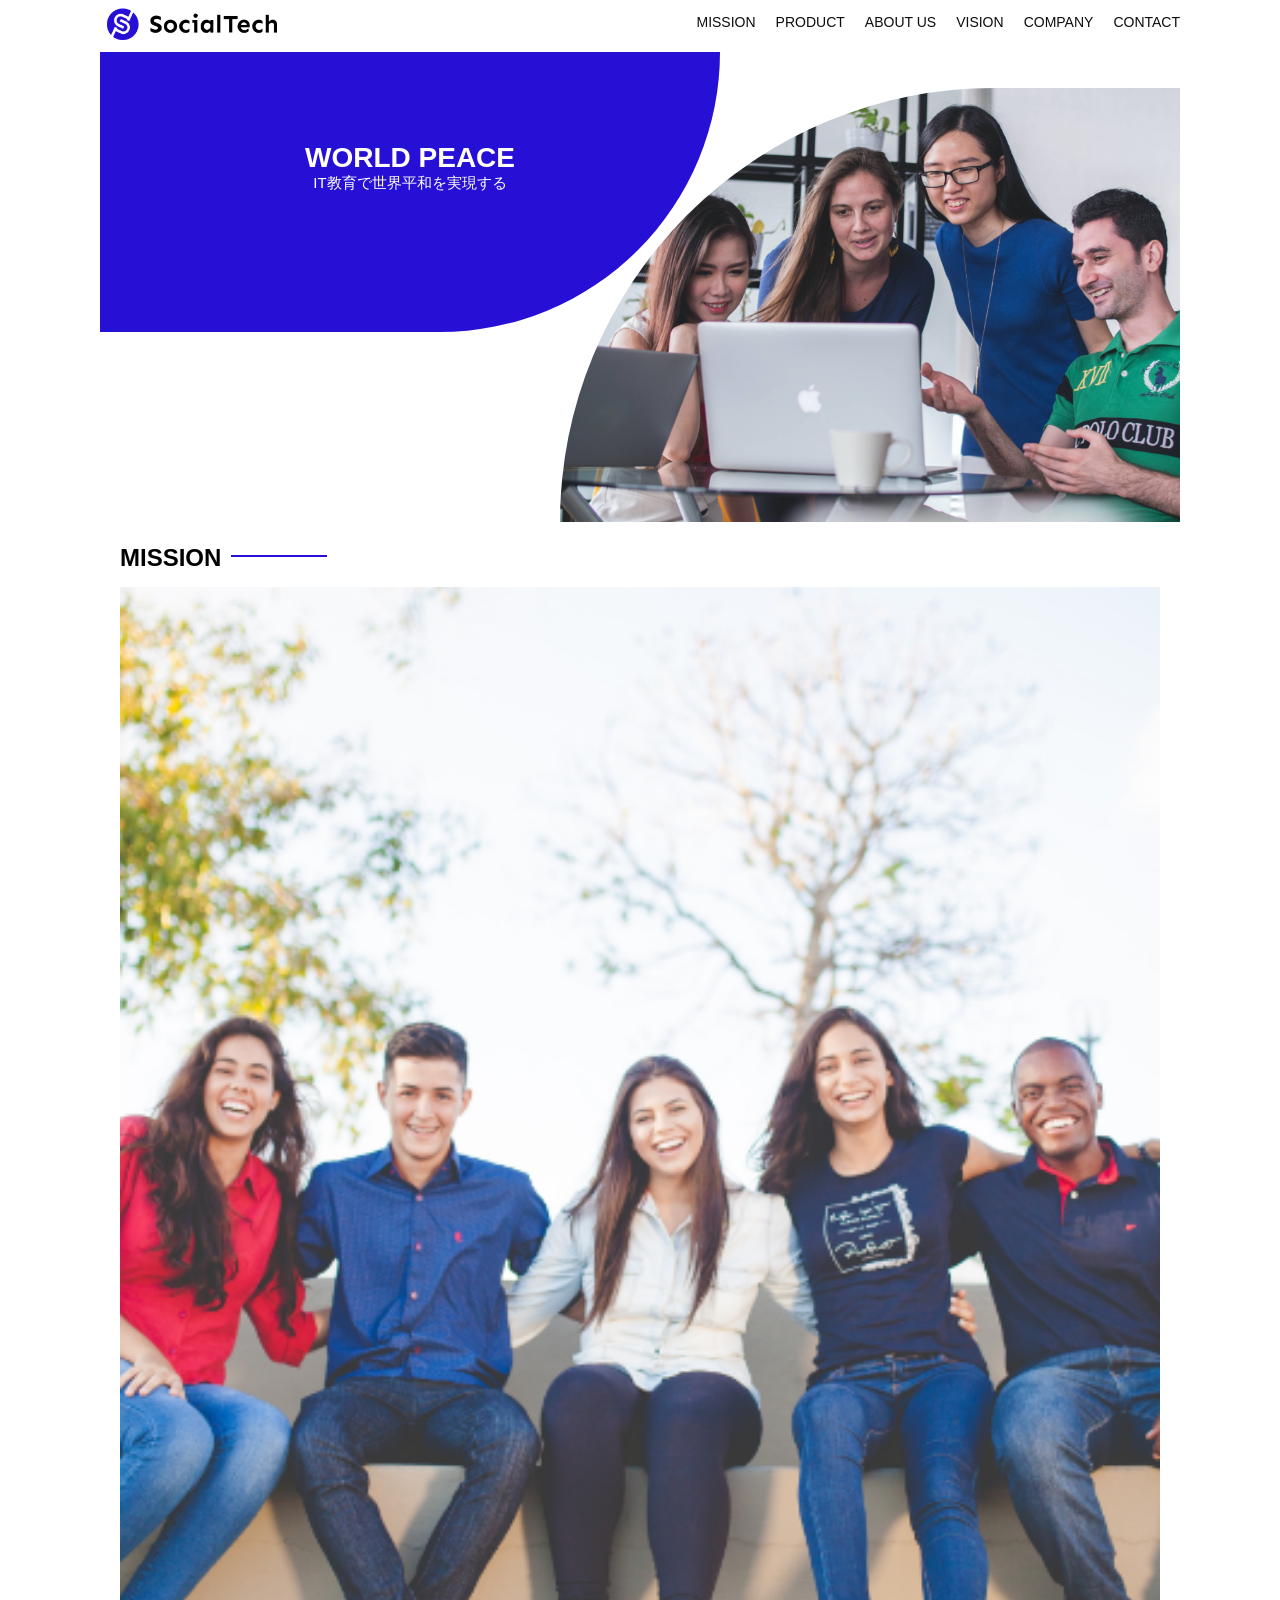
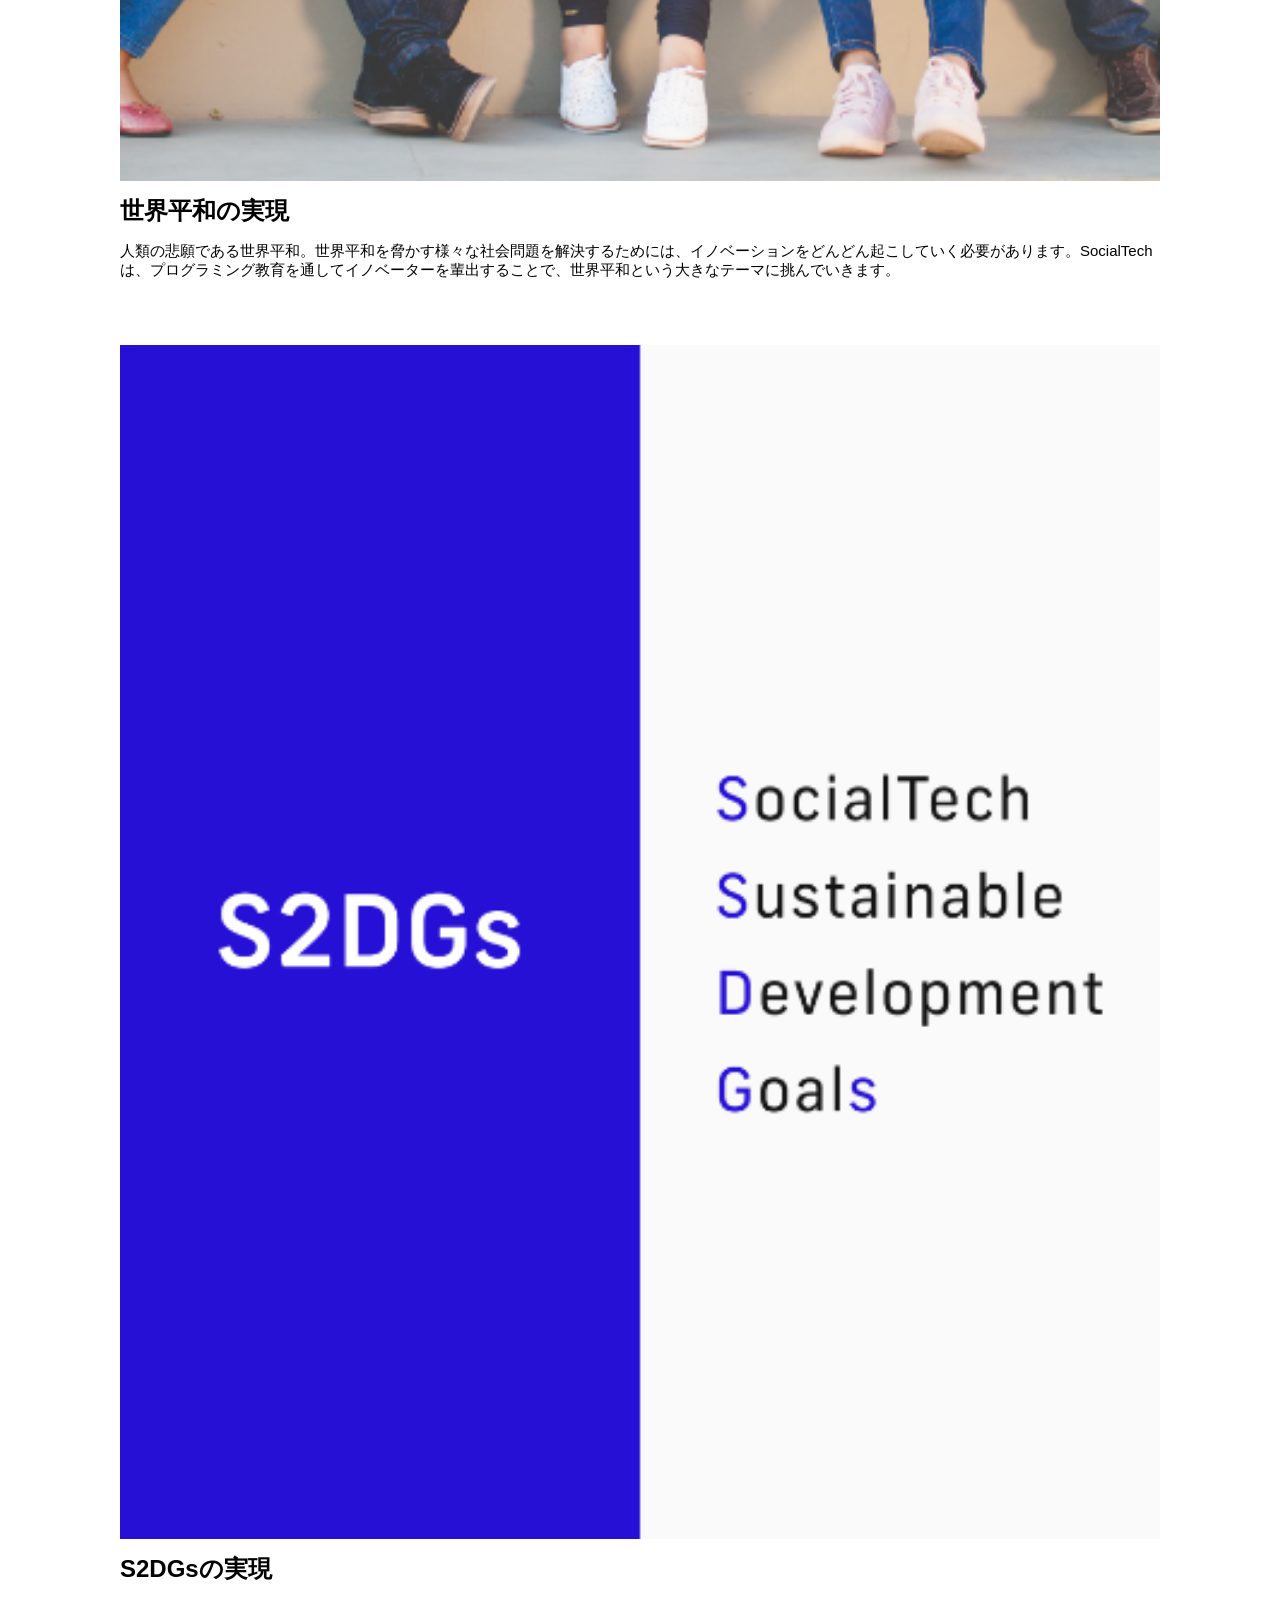
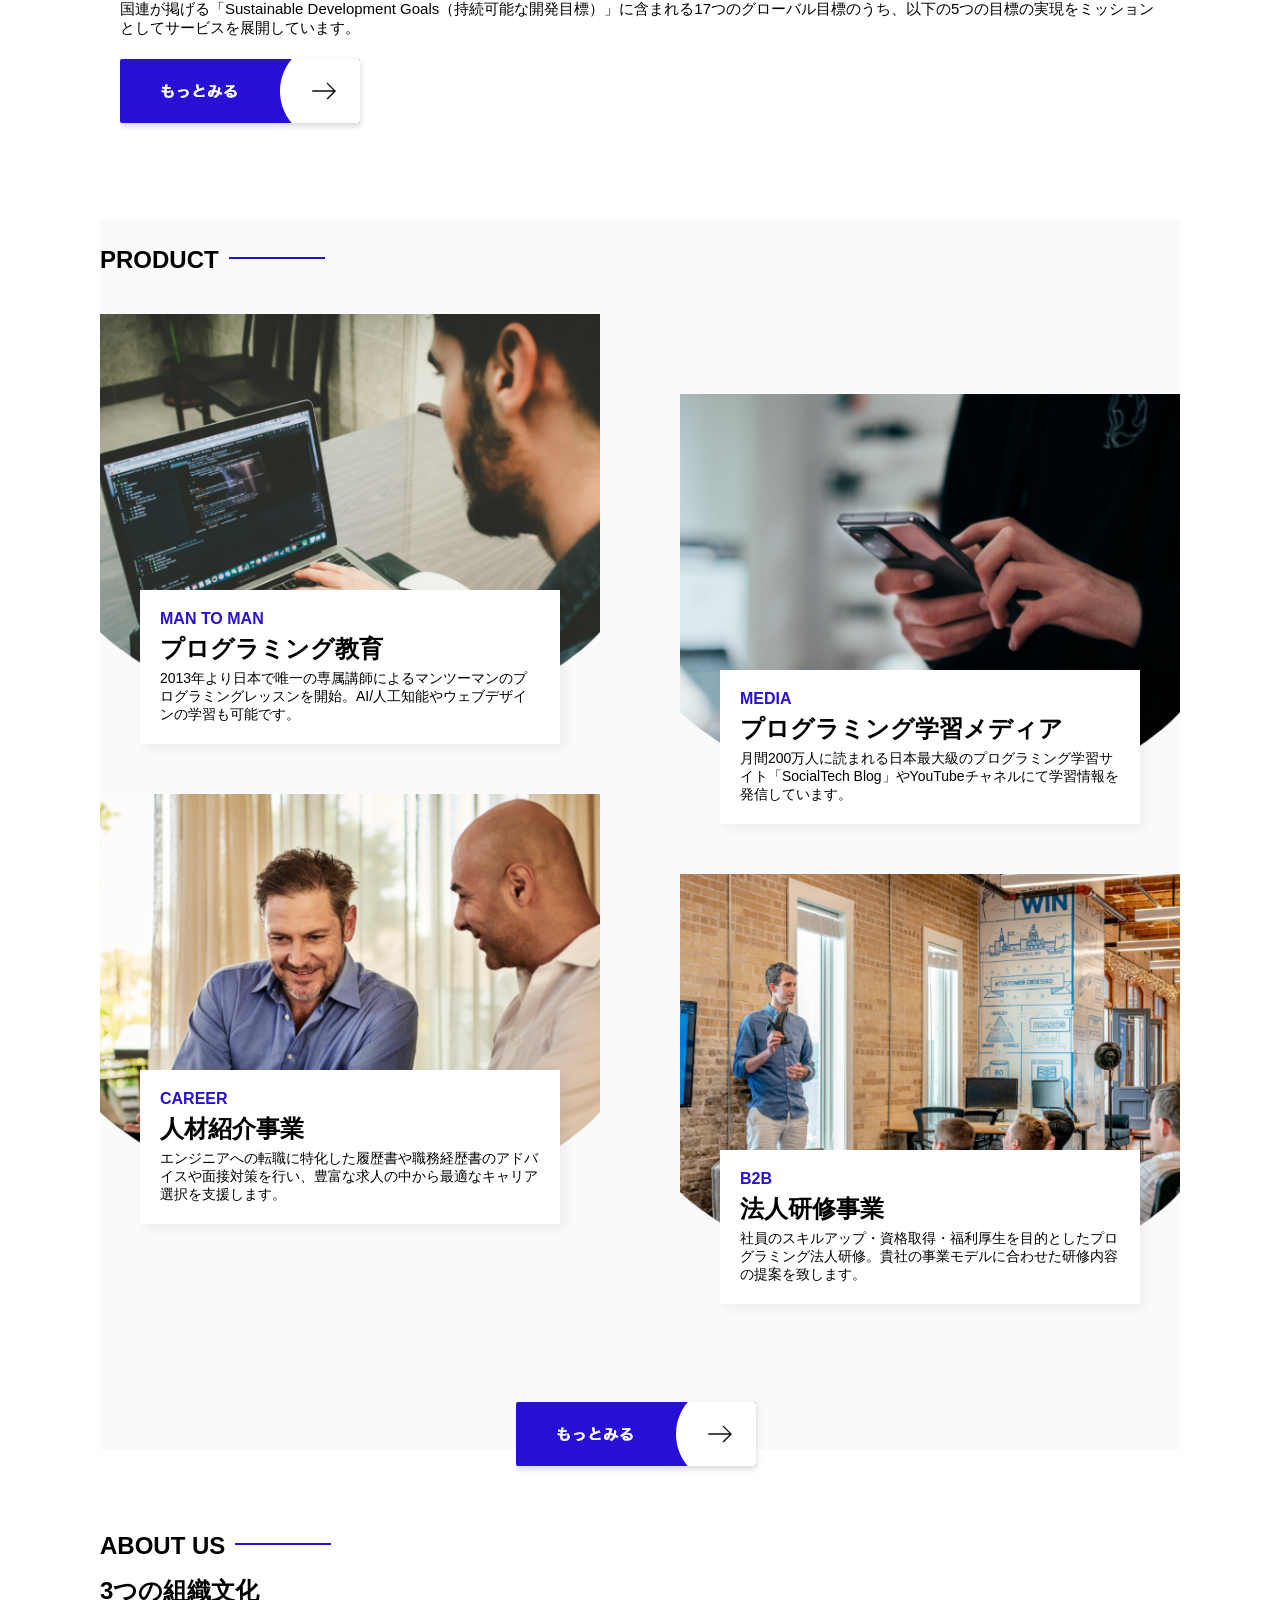
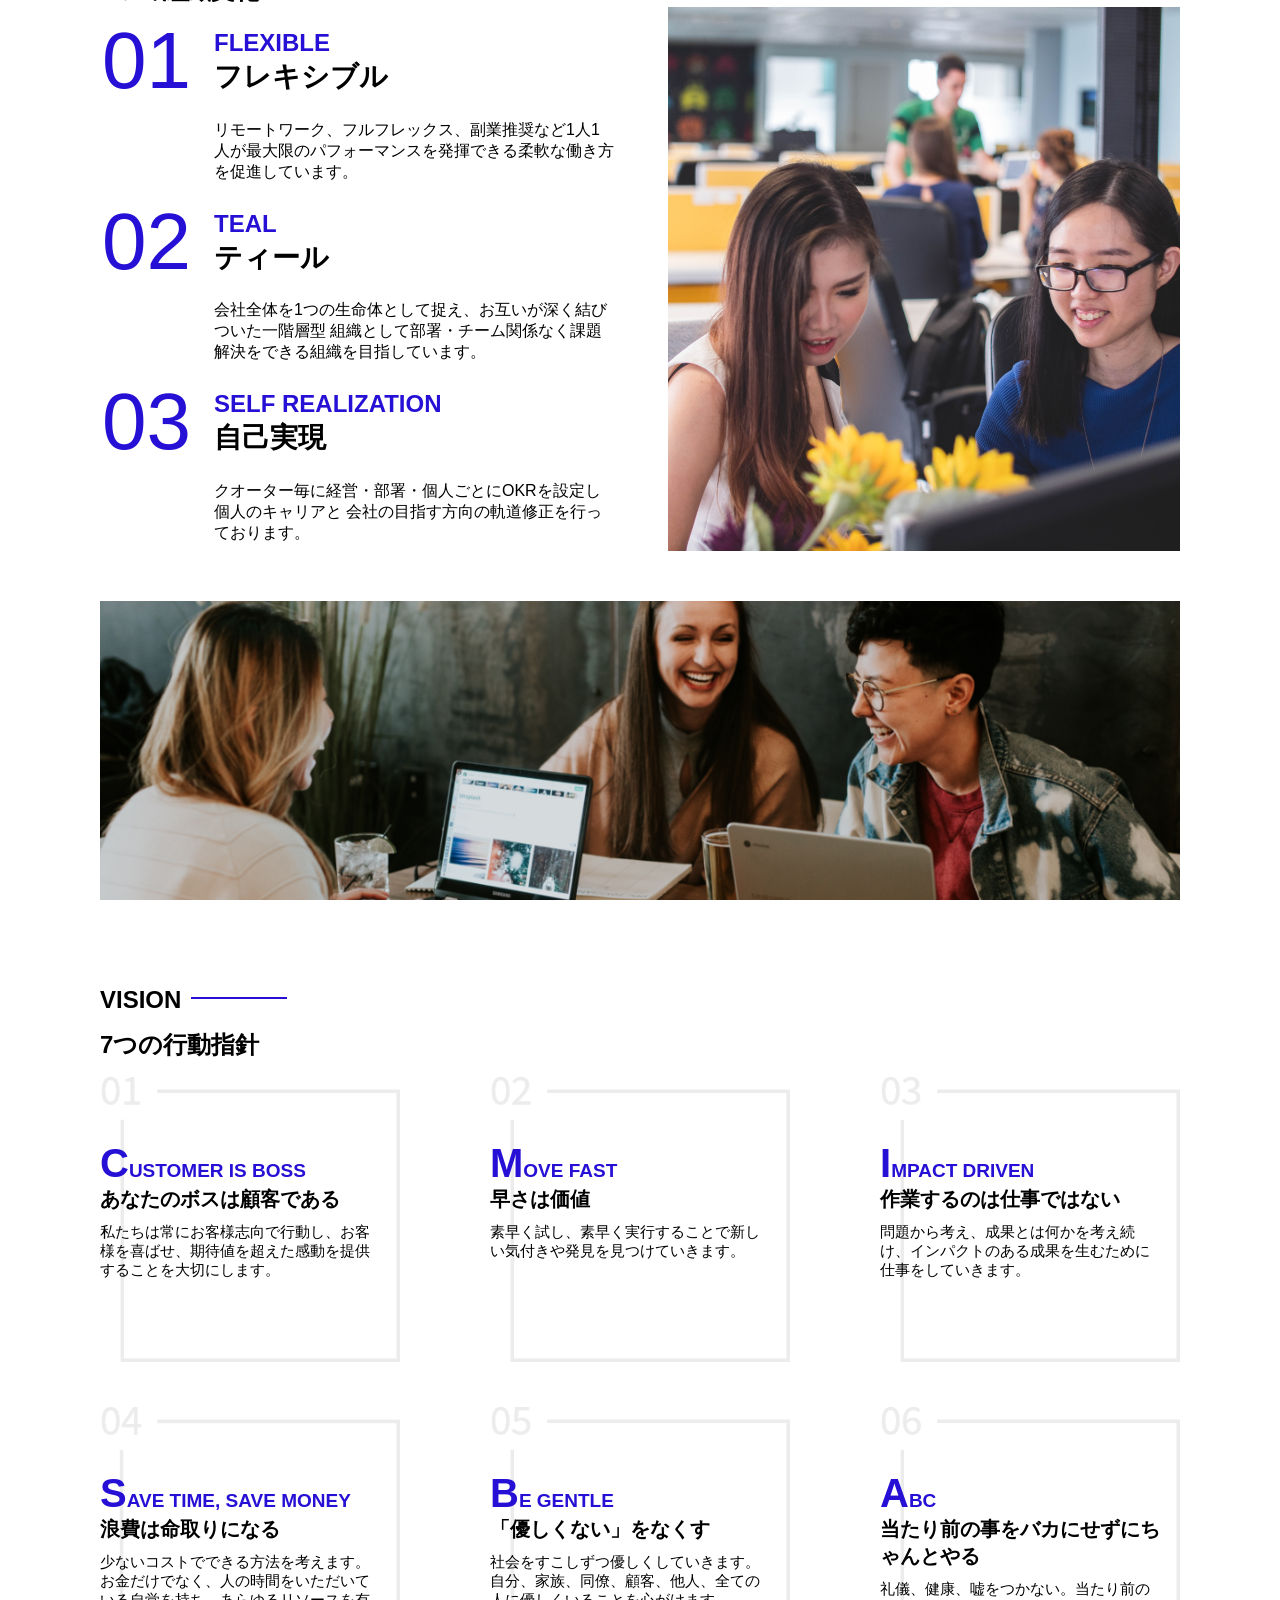
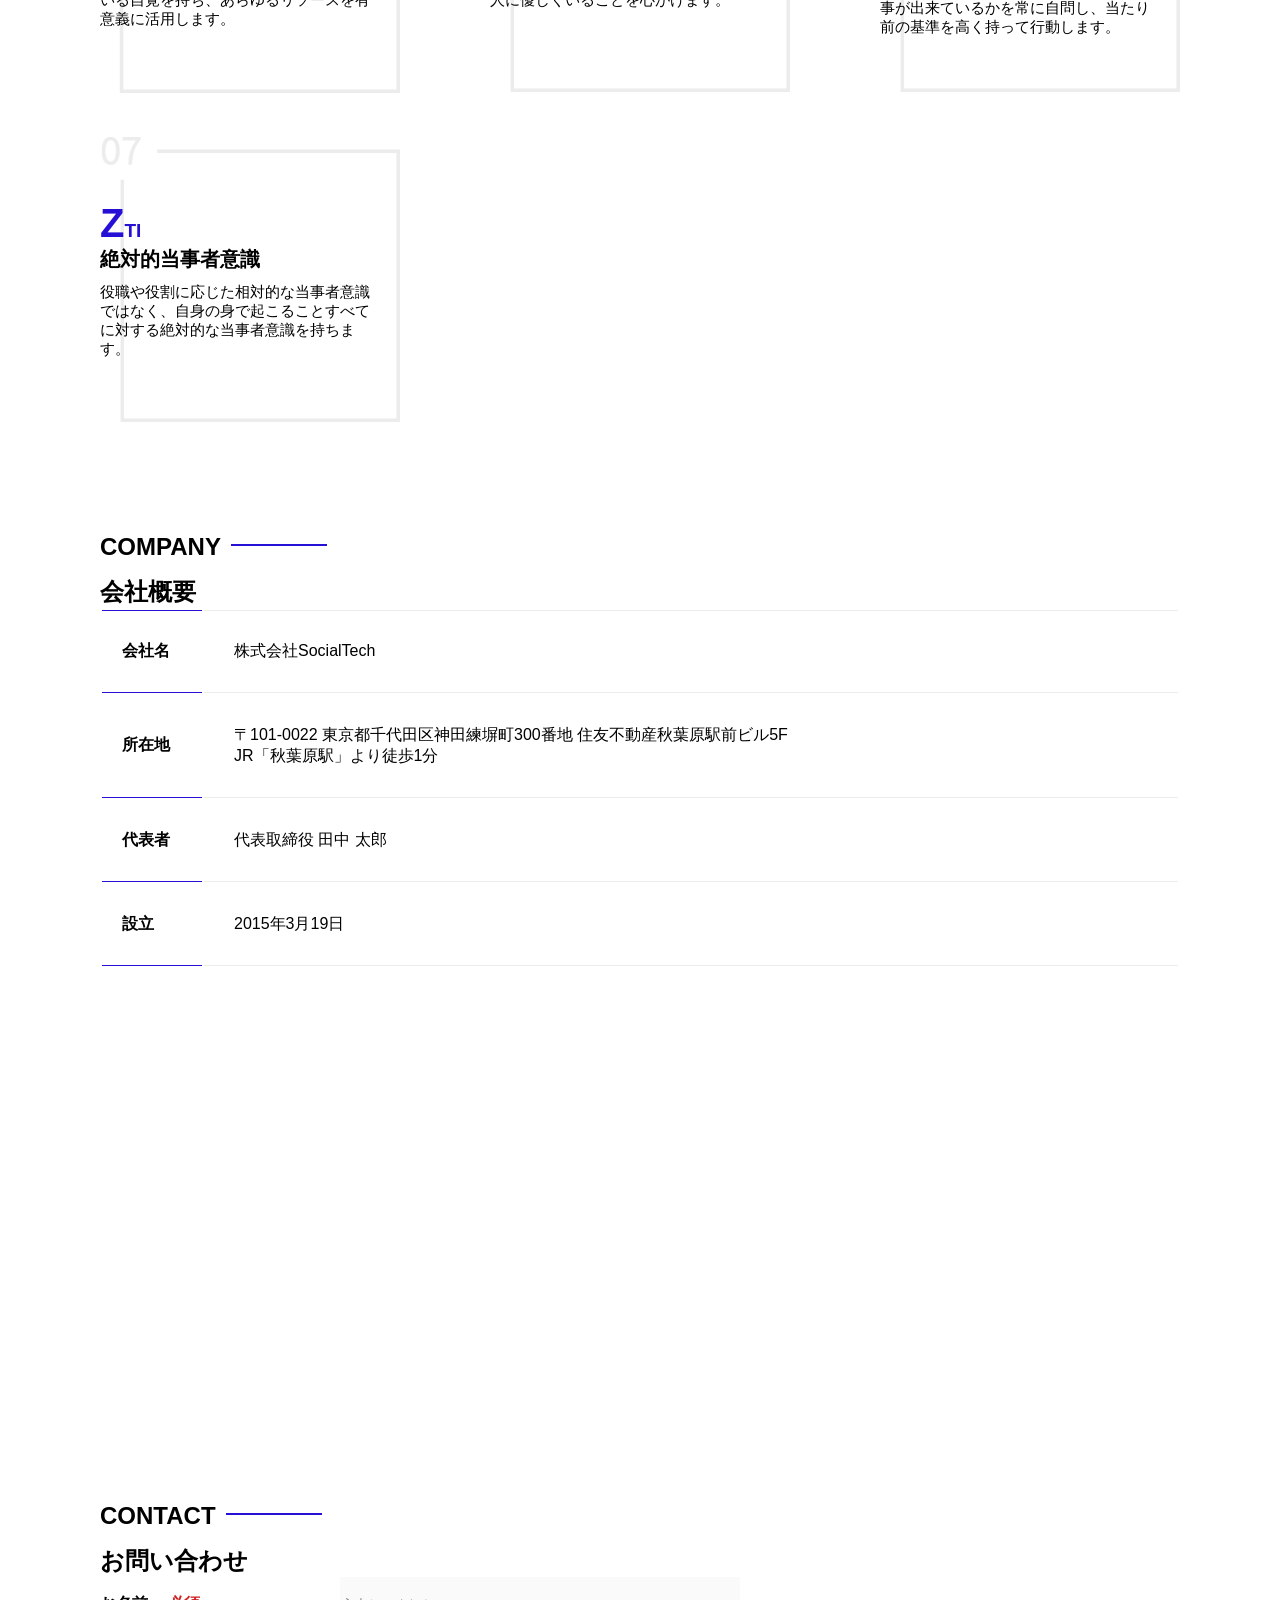
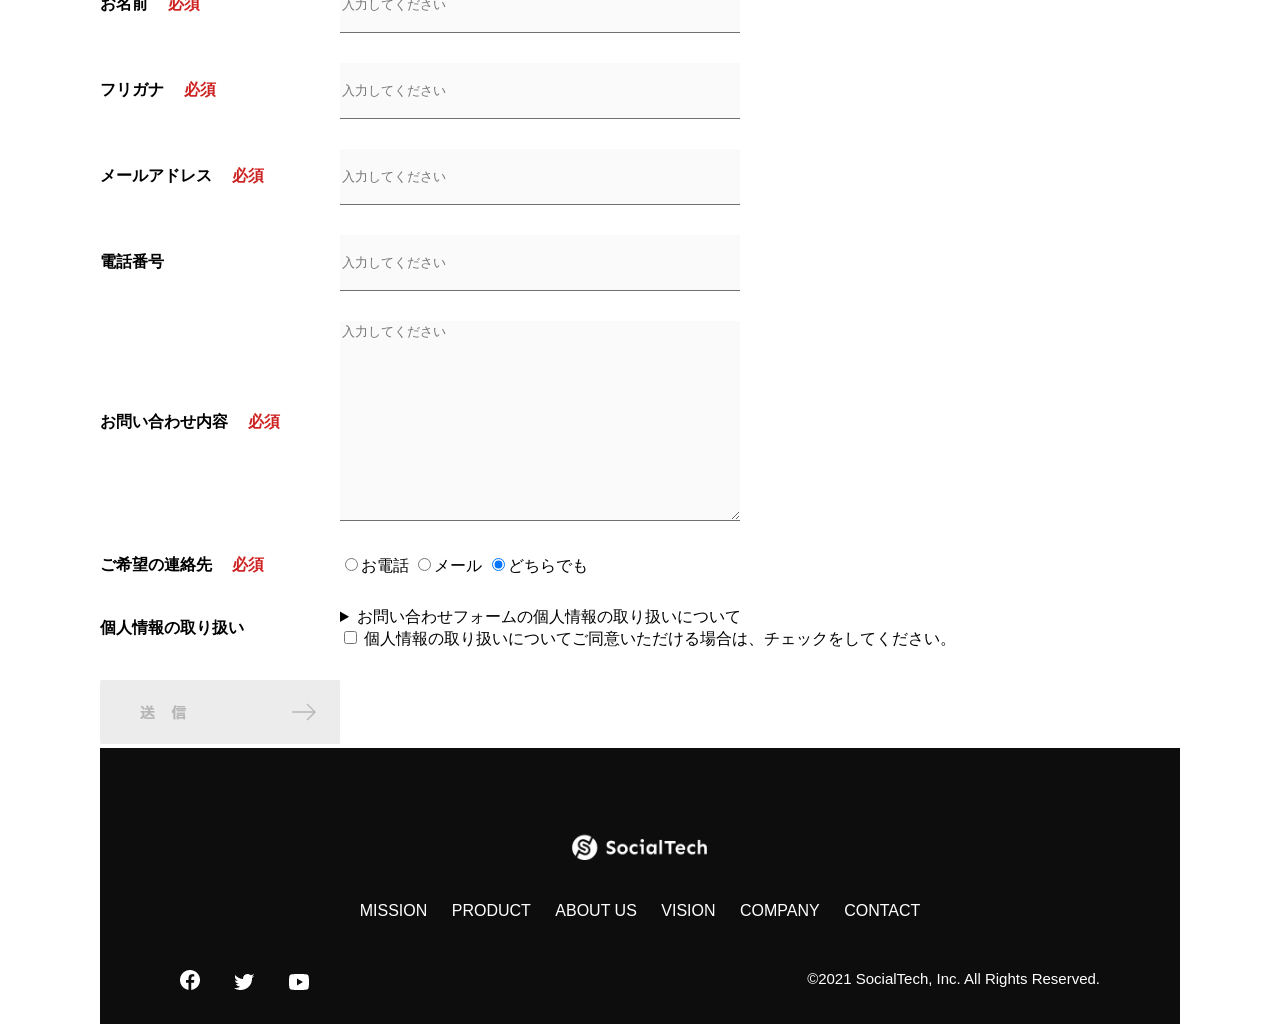
<file: socialtech/index.html>
<!DOCTYPE html>
<html>
    <head>
        <title>SocialTech</title>
        <meta charset="UTF-8">
        <meta name="description" content="SocialTechはEdTech業界のリーディングカンパニーを目指します。">
        <meta name="viewport" content="width=device-width, initial-scale=1.0">
        <link rel="stylesheet" href="style.css">
    </head>
    <body>
        <!-- ヘッダー -->
        <header>
                <!-- ロゴ -->
            <a href="index.html" id="logo">
                <img src="images/logo.png" alt="トップページに戻る">
            </a>
            <!-- PC用ナビゲーション -->
             <nav id="nav-pc">
                <ul>
                    <li><a href="mission.html">MISSION</a></li>
                    <li><a href="product.html">PRODUCT</a></li>
                    <li><a href="index.html#aboutus">ABOUT US</a></li>
                    <li><a href="index.html#vision">VISION</a></li>
                    <li><a href="index.html#company">COMPANY</a></li>
                    <li><a href="index.html#contact">CONTACT</a></li>
                </ul>
             </nav>
             <!-- スマホ用メニューボタン -->
       <button id="menu-sp" onclick="document.getElementById('nav-sp').style.display = 'block'">
        <img src="images/button-menu.png" alt="ナビゲーションを開く">
      </button>
       <!-- スマホ用ナビゲーション -->
       <div id="nav-sp">
         <button id="close" onclick="document.getElementById('nav-sp').style.display = 'none'">
           <img src="images/button-close.png" alt="ナビゲーションを閉じる">
         </button>
 
         <nav>
           <ul>
             <li>
               <a id="logo-sp" href="index.html" onclick="document.getElementById('nav-sp').style.display = 'none'"><img src="images/logo-sp.png" alt="トップページに戻る"></a>
             </li>
             <li><a class="menu" href="mission.html" onclick="document.getElementById('nav-sp').style.display = 'none'">MISSION</a></li>
             <li><a class="menu" href="product.html" onclick="document.getElementById('nav-sp').style.display = 'none'">PRODUCT</a></li>
             <li><a class="menu" href="index.html#aboutus" onclick="document.getElementById('nav-sp').style.display = 'none'">ABOUT US</a></li>
             <li><a class="menu" href="index.html#vision" onclick="document.getElementById('nav-sp').style.display = 'none'">VISION</a></li>
             <li><a class="menu" href="index.html#company" onclick="document.getElementById('nav-sp').style.display = 'none'">COMPANY</a></li>
             <li><a class="menu" href="index.html#contact" onclick="document.getElementById('nav-sp').style.display = 'none'">CONTACT</a></li>
           </ul>
         </nav>
         <div id="sns">
           <a href="https://www.facebook.com/sejuku2013">
             <img src="images/button-facebook.png" alt="Facebookのリンク">
           </a>
           <a href="https://twitter.com/samuraijuku">
             <img src="images/button-twitter.png" alt="Twitterのリンク">
           </a>
           <a href="https://www.youtube.com/channel/UCCFOQO5aDK0xXam4cUQXT8g">
             <img src="images/button-youtube.png" alt="YouTubeのリンク">
           </a>
         </div>
       </div>
        </header>
        <main>
            <article>
        <!-- メインビジュアル -->
        <section id="main-visual">
          <div id="main-message">
            <h1>WORLD PEACE</h1>
            <p>IT教育で世界平和を実現する</p>
          </div>
          <img src="images/index/index-main.png" alt="PCの周りに集まる多国籍の仲間たち">
        </section>
        <!--ミッション-->
         <section id="mission">
            <h2 class="index-main">MISSION</h2>
            <div id="mission-flex">
                <div>
                    <img id="mission-photo" src="images/index/index-mission.png" alt="外のベンチで写真を撮影する多国籍の仲間たち">
                    <h3>世界平和の実現</h3>
                    <p>人類の悲願である世界平和。世界平和を脅かす様々な社会問題を解決するためには、イノベーションをどんどん起こしていく必要があります。SocialTechは、プログラミング教育を通してイノベーターを輩出することで、世界平和という大きなテーマに挑んでいきます。
                    </p>
                </div>
                <div>
                    <img id="s2dgs" src="images/index/s2dgs.png" alt="S2DGs">
                    <h3>S2DGsの実現</h3>
                    <p>国連が掲げる「Sustainable Development Goals（持続可能な開発目標）」に含まれる17つのグローバル目標のうち、以下の5つの目標の実現をミッションとしてサービスを展開しています。</p>
                    <a href="mission.html">
                    <img src="images/button-more.png" alt="もっとみる">
                    </a>
                </div>
            </div>
         </section>
         <!--プロダクト-->
         <section id="product">
            <h2 class="index-h2">PRODUCT</h2>
            <div class="product-flex">
                <div id="product-left">
                    <div>
                        <img class="product-photo" src="images/index/index-mantoman.png" alt="PCでコードを書く男性">
                        <div class="product-explain">
                            <span>MAN TO MAN</span>
                            <h3>プログラミング教育</h3>
                            <p>2013年より日本で唯一の専属講師によるマンツーマンのプログラミングレッスンを開始。AI/人工知能やウェブデザインの学習も可能です。</p>
                        </div>
                    </div>
                    <div>
                        <img class="product-photo" src="images/index/index-career.png" alt="笑顔で話し合う2人の男性">
                        <div class="product-explain">
                            <span>CAREER</span>
                            <h3>人材紹介事業</h3>
                            <p>エンジニアへの転職に特化した履歴書や職務経歴書のアドバイスや面接対策を行い、豊富な求人の中から最適なキャリア選択を支援します。</p>
                        </div>
                    </div>
                </div>
                <div id="product-right">
                    <div>
                        <img class="product-photo" src="images/index/index-media.png" alt="スマートフォンを操作する人">
                        <div class="product-explain">
                            <span>MEDIA</span>
                            <h3>プログラミング学習メディア</h3>
                            <p>月間200万人に読まれる日本最大級のプログラミング学習サイト「SocialTech Blog」やYouTubeチャネルにて学習情報を発信しています。</p>
                        </div>
                    </div>
                    <div>
                        <img class="product-photo" src="images/index/index-b2b.png" alt="講演中の男性とそれを聴く人々">
                        <div class="product-explain">
                            <span>B2B</span>
                            <h3>法人研修事業</h3>
                            <p>社員のスキルアップ・資格取得・福利厚生を目的としたプログラミング法人研修。貴社の事業モデルに合わせた研修内容の提案を致します。</p>
                       </div>
            </div>
          </div>
        </div>
        <div id="product-more">
          <a href="product.html">
            <img src="images/button-more.png" alt="もっとみる">
          </a>
        </div>
    </section>
    <!--about us-->
    <section id="aboutus">
        <h2 class="index-h2">ABOUT US</h2>
        <h3>3つの組織文化</h3>
        <div>
            <table class="culture-table">
            <tr>
                <td class="culture-num">01</td>
                <th><span class="culture-en">FLEXIBLE</span><br>フレキシブル</th>
            </tr>
            <tr>
                <td><!--空のセル--></td>
                <td class="culture-description">リモートワーク、フルフレックス、副業推奨など1人1人が最大限のパフォーマンスを発揮できる柔軟な働き方を促進しています。</td>
            </tr>

            <tr>
                <td class="culture-num">02</td>
                <th><span class="culture-en">TEAL</span><br>ティール</th>
            </tr>
            <tr>
                <td><!--空のセル--></td>
                <td class="culture-description">会社全体を1つの生命体として捉え、お互いが深く結びついた一階層型 組織として部署・チーム関係なく課題解決をできる組織を目指しています。</td>
            </tr>
            <tr>
                <td class="culture-num">03</td>
                <th><span class="culture-en">SELF REALIZATION</span><br>自己実現</th>
            </tr>
            <tr>
                <td><!--空のセル--></td>
                <td class="culture-description">クオーター毎に経営・部署・個人ごとにOKRを設定し個人のキャリアと 会社の目指す方向の軌道修正を行っております。</td>
            </tr>
            </table>
            <img class="culture-img" src="images/index/index-aboutus1.png" alt="笑顔で話し合う2人の女性">
        </div>
        <img class="culture-img2" src="images/index/index-aboutus2.png" alt="笑顔で話し合う3人の男女">
      </section>
      <section id="vision">
        <h2 class="index-h2">VISION</h2>
        <h3>7つの行動指針</h3>
        <div>
            <div class="vision-box">
                <img src="images/index/vision-01.png" alt="01">
                <div>
                 <h4>CUSTOMER IS BOSS</h4>
                 <h5>あなたのボスは顧客である</h5>
                 <p>私たちは常にお客様志向で行動し、お客様を喜ばせ、期待値を超えた感動を提供することを大切にします。</p>
                </div>
            </div>
             <div class="vision-box">
               <img src="images/index/vision-02.png" alt="02">
               <div>
                 <h4>MOVE FAST</h4>
                 <h5>早さは価値</h5>
                 <p>素早く試し、素早く実行することで新しい気付きや発見を見つけていきます。</p>
               </div>
             </div>
             <div class="vision-box">
               <img src="images/index/vision-03.png" alt="03">
               <div>
                 <h4>IMPACT DRIVEN</h4>
                 <h5>作業するのは仕事ではない</h5>
                 <p>問題から考え、成果とは何かを考え続け、インパクトのある成果を生むために仕事をしていきます。</p>
               </div>
             </div>
             <div class="vision-box">
               <img src="images/index/vision-04.png" alt="04">
               <div>
                 <h4>SAVE TIME, SAVE MONEY</h4>
                 <h5>浪費は命取りになる</h5>
                 <p>少ないコストでできる方法を考えます。お金だけでなく、人の時間をいただいている自覚を持ち、あらゆるリソースを有意義に活用します。</p>
               </div>
             </div>
             <div class="vision-box">
               <img src="images/index/vision-05.png" alt="05">
               <div>
                 <h4>BE GENTLE</h4>
                 <h5>「優しくない」をなくす</h5>
                 <p>社会をすこしずつ優しくしていきます。自分、家族、同僚、顧客、他人、全ての人に優しくいることを心がけます。</p>
               </div>
             </div>
             <div class="vision-box">
               <img src="images/index/vision-06.png" alt="06">
               <div>
                 <h4>ABC</h4>
                 <h5>当たり前の事をバカにせずにちゃんとやる</h5>
                 <p>礼儀、健康、嘘をつかない。当たり前の事が出来ているかを常に自問し、当たり前の基準を高く持って行動します。</p>
               </div>
             </div>
             <div class="vision-box">
               <img src="images/index/vision-07.png" alt="07">
               <div>
                 <h4>ZTI</h4>
                 <h5>絶対的当事者意識</h5>
                 <p>役職や役割に応じた相対的な当事者意識ではなく、自身の身で起こることすべてに対する絶対的な当事者意識を持ちます。</p>
               </div>
             </div>
        </div>
      </section>

      <section id="company">
        <h2 class="index-h2">COMPANY</h2>
        <h3>会社概要</h3>
        <table id="company-table">
          <tr>
            <th class="tableheader tableheader-first">会社名</th>
            <td class="cell cell-first">株式会社SocialTech</td>
          </tr>
          <tr>
            <th class="tableheader">所在地</th>
            <td class="cell">〒101-0022 東京都千代田区神田練塀町300番地 住友不動産秋葉原駅前ビル5F<br>JR「秋葉原駅」より徒歩1分</td>
          </tr>
          <tr>
            <th class="tableheader">代表者</th>
            <td class="cell">代表取締役 田中 太郎</td>
          </tr>
          <tr>
            <th class="tableheader">設立</th>
            <td class="cell">2015年3月19日</td>
          </tr>
        </table>
        <iframe src="https://www.google.com/maps/embed?pb=!1m18!1m12!1m3!1d3282.4279126842443!2d135.1279256!3d34.6438947!2m3!1f0!2f0!3f0!3m2!1i1024!2i768!4f13.1!3m3!1m2!1s0x600085002a5f0c81%3A0xd0faa74aeef3b0c!2z56We5oi46aCI56Oo44K344O844Ov44O844Or44OJ!5e0!3m2!1sja!2sjp!4v1756097862176!5m2!1sja!2sjp" width="600" height="450" style="border:0;" allowfullscreen="" loading="lazy" referrerpolicy="no-referrer-when-downgrade"></iframe>
      </section>
      <section id="contact">
        <h2 class="index-h2">CONTACT</h2>
        <h3>お問い合わせ</h3>
        <form>
          <div>
            <div class="contact-heading">
              <label class="contact-label">お名前<span class="contact-span">必須</span></label>
            </div>
            <div>
              <input type="text" name="name" placeholder="入力してください" class="contact-textbox">
            </div>
          </div>

          <div>
            <div class="contact-heading">
              <label class="contact-label">フリガナ<span class="contact-span">必須</span></label>
            </div>
            <div>
              <input type="text" name="hurigana" placeholder="入力してください" class="contact-textbox">
            </div>
          </div>

          <div>
            <div class="contact-heading">
              <label class="contact-label">メールアドレス<span class="contact-span">必須</span></label>
            </div>
            <div>
              <input type="text" name="email" placeholder="入力してください" class="contact-textbox">
            </div>
          </div>

          <div>
            <div class="contact-heading">
              <label class="contact-label">電話番号</label>
            </div>
            <div>
              <input type="text" name="tel" placeholder="入力してください" class="contact-textbox">
            </div>
          </div>
          <div>
            <div class="contact-heading">
              <label class="contact-label">お問い合わせ内容<span class="contact-span">必須</span></label>
            </div>
            <div>
               <textarea class="contact-textarea" placeholder="入力してください" name="message"></textarea>
            </div>
          </div>
          <div>
            <div class="contact-heading">
              <label class="contact-label">ご希望の連絡先<span class="contact-span">必須</span></label>
            </div>
            <div>
              <input class="radiobutton" type="radio" value="tel" name="contact" checked><label>お電話</label>
              <input class="radiobutton" type="radio" value="mail" name="contact" checked><label>メール</label>
              <input class="radiobutton" type="radio" value="both" name="contact" checked><label>どちらでも</label>
            </div>
          </div>
          <div>
            <div class="contact-heading">
              <label class="contact-label">個人情報の取り扱い</label>
            </div>
          <div>
          <details>
            <summary>お問い合わせフォームの個人情報の取り扱いについて</summary>
                   <div>
                     <dl>
                       <dt>１．組織の名称又は氏名</dt>
                       <dd>株式会社SocialTech</dd>
                       <dt>２．個人情報保護管理者（若しくはその代理人）の氏名又は職名、所属及び連絡先</dt>
                       <dd>
                         <p>鈴木 一郎 コーポレート部</p>
                         <p>メールアドレス：samurai@example.com</p>
                         <p>TEL：03-1234-5678</p>
                       </dd>
                       <dt>３．個人情報の利用目的</dt>
                       <dd>
                         <ul>
                           <li>本サービス及び本サービスに関連する情報の提供又はそれらに関する連絡のため</li>
                           <li>ユーザーの本人確認のため</li>
                           <li>当社サービスのご案内のため</li>
                           <li>当社の商品等の広告または宣伝（電子メールによるものを含むものとします。）</li>
                         </ul>
                       </dd>
                       <dt>４．個人情報の取り扱い業務の委託</dt>
                       <dd>個人情報の取扱業務の全部または一部を外部に業務委託する場合があります。その際、弊社は、個人情報を適切に保護できる管理体制を敷き実行していることを条件として委託先を厳選したうえで、機密保持契約を委託先と締結し、お客様の個人情報を厳密に管理させます。</dd>
                       <dt>５．個人情報の開示等の請求</dt>
                       <dd>
                         お客様は、弊社に対してご自身の個人情報の開示等（利用目的の通知、開示、内容の訂正・追加・削除、利用の停止または消去、第三者への提供の停止）に関して、当社問合わせ窓口に申し出ることができます。<br>
                         その際、弊社はお客様ご本人を確認させていただいたうえで、合理的な期間内に対応いたします。<br>
                         なお、個人情報に関する弊社問合わせ先は、次の通りです。
                       </dd>
                       <dd>
                         <p>株式会社SocialTech　個人情報問合せ窓口</p>
                         <p>〒150-0043　東京都千代田区神田練塀町300番地 住友不動産秋葉原駅前ビル5F</p>
                         <p>メールアドレス：samurai@example.com　TEL：03-1234-5678</p>
                       </dd>
 
                       <dt>６．個人情報を提供されることの任意性について</dt>
                       <dd>お客様がご自身の個人情報を弊社に提供されるか否かは、お客様のご判断によりますが、もしご提供されない場合には、適切なサービスが提供できない場合がありますので予めご了承ください。</dd>
                     </dl>
                   </div>
          </details>
          <input type="checkbox" name="agree">
          <span>個人情報の取り扱いについてご同意いただける場合は、チェックをしてください。</span>
          </div>
             </div>
             <input type="image" src="images/button-submit.png" alt="送信する">
        </form>
      </section>
            </article>
        </main>

        <footer>
          <div id="footer-logo">
            <img src="images/logo-sp.png" alt="SocialTech">
          </div>
          <div id="footer-link">
                <a href="mission.html">MISSION</a>
                <a href="product.html">PRODUCT</a>
                <a href="index.html#aboutus">ABOUT US</a>
                <a href="index.html#vision">VISION</a>
                <a href="index.html#company">COMPANY</a>
                <a href="index.html#contact">CONTACT</a>
          </div>

          <div id="sns-footer">
            <div id="sns-btns">
            <a href="https://www.facebook.com/sejuku2013"><img src="images/button-facebook.png" alt="Facebookのリンク"></a>
            <a href="https://twitter.com/samuraijuku"><img src="images/button-twitter.png" alt="Twitterのリンク"></a>
            <a href="https://www.youtube.com/channel/UCCFOQO5aDK0xXam4cUQXT8g"><img src="images/button-youtube.png" alt="YouTubeのリンク"></a>
            </div>
            <p id="copyright">&copy;2021 SocialTech, Inc. All Rights Reserved.</p>
          </div>
        </footer>
    </body>
</html>
</file>
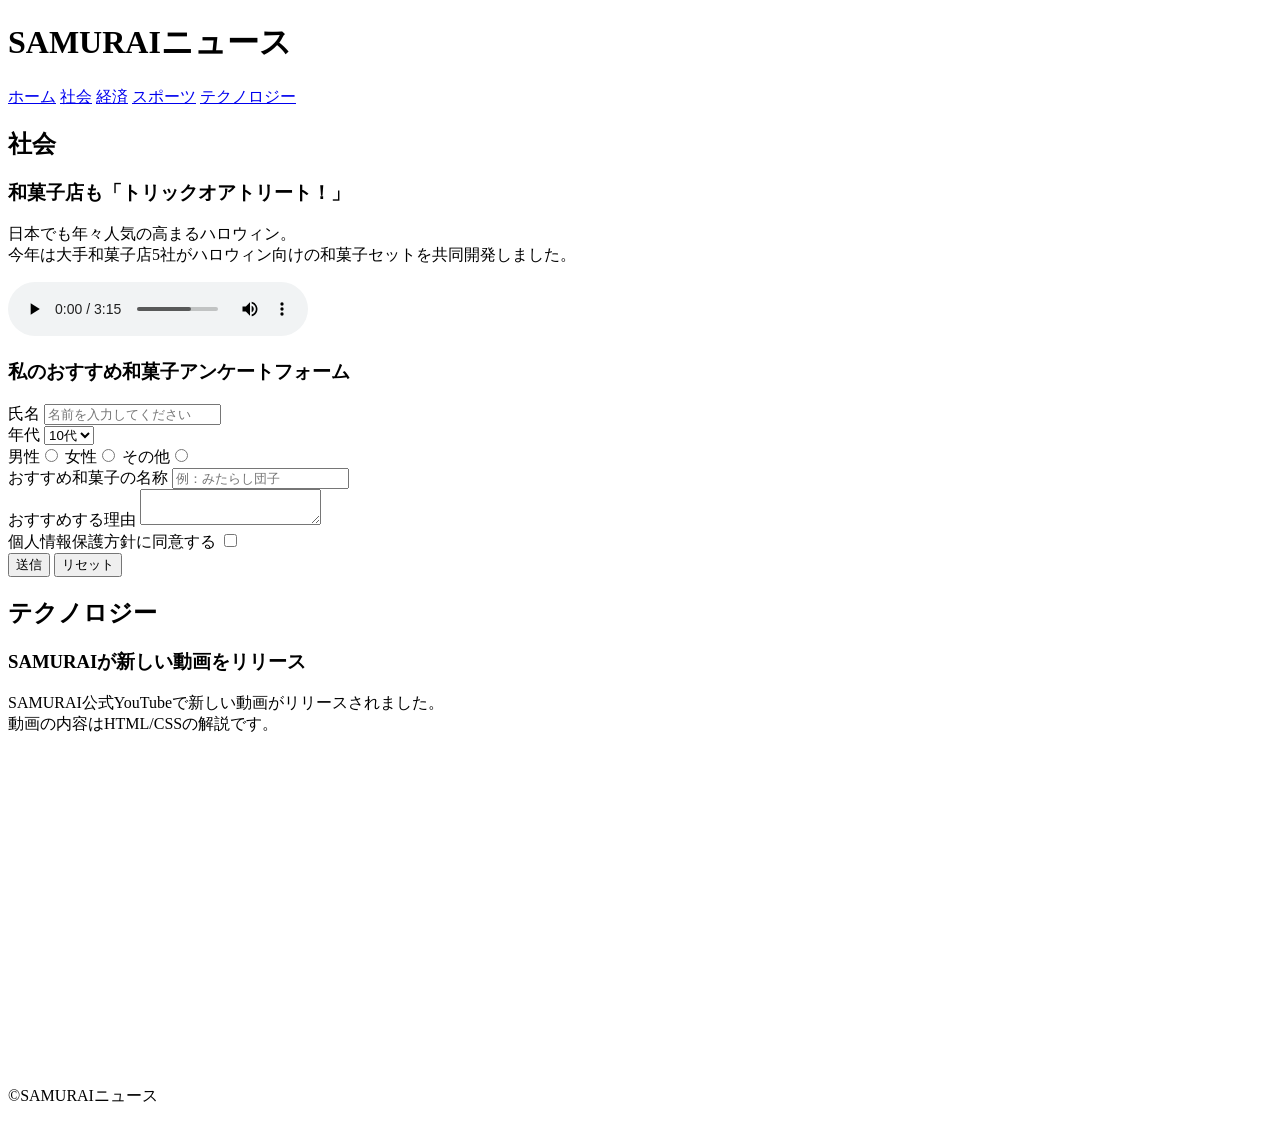
<file: kadai_008/kadai_008.html>
<!DOCTYPE html>
<html>
    <head>
        <title>8章課題</title>
        <meta name="description" content="このページは8章の課題です。">
        <meta charset="UTF-8">
    </head>
    <body>
        <header>
            <h1>SAMURAIニュース</h1>
            <nav>
                <a href="https://www.sejuku.net/">ホーム</a>
                <a href="https://www.sejuku.net/">社会</a>
                <a href="https://www.sejuku.net/">経済</a>
                <a href="https://www.sejuku.net/">スポーツ</a>
                <a href="https://www.sejuku.net/">テクノロジー</a>
            </nav>
        </header>
        <main>
            <article>
      <h2>社会</h2>
      <section>
        <h3>和菓子店も「トリックオアトリート！」</h3>
        <p>日本でも年々人気の高まるハロウィン。<br>
        今年は大手和菓子店5社がハロウィン向けの和菓子セットを共同開発しました。</p>
        <audio src="ichi.mp3" controls></audio>
       </section>
      <section>

        <h3>私のおすすめ和菓子アンケートフォーム</h3>
        <form>
          <label>氏名</label>
          <input type="text" placeholder="名前を入力してください">
          <br>

          <label>年代</label>
          <select>
            <option>10代</option>
            <option>20代</option>
            <option>30代</option>
            <option>40代</option>
          </select>
          <br>
          
          <label>男性</label><input type="radio" name="gender">
          <label>女性</label><input type="radio" name="gender">
          <label>その他</label><input type="radio" name="gender">
          <br>

          <label>おすすめ和菓子の名称</label>
          <input type="text" placeholder="例：みたらし団子">
          <br>

          <label>おすすめする理由</label>
            <textarea></textarea>
            <br>

            <label>個人情報保護方針に同意する</label>
                <input type="checkbox">
                <br>
                <input type="submit" value="送信">
                <input type="reset" value="リセット">
        </form>
      </section>
    </article>
    <article>
        <h2>テクノロジー</h2>
        <section>
            <h3>SAMURAIが新しい動画をリリース</h3>
            <p>SAMURAI公式YouTubeで新しい動画がリリースされました。<br>
            動画の内容はHTML/CSSの解説です。</p>
           <iframe width="560" height="315" src="https://www.youtube.com/embed/2JLiGSUohEo?si=AP14Ivlb56AqLsHw" title="YouTube video player" frameborder="0" allow="accelerometer; autoplay; clipboard-write; encrypted-media; gyroscope; picture-in-picture; web-share" referrerpolicy="strict-origin-when-cross-origin" allowfullscreen></iframe>
        </section>
    </article>
        </main>
        <footer>
            <p>&copy;SAMURAIニュース</p>
        </footer>
    </body>
</html>
</file>
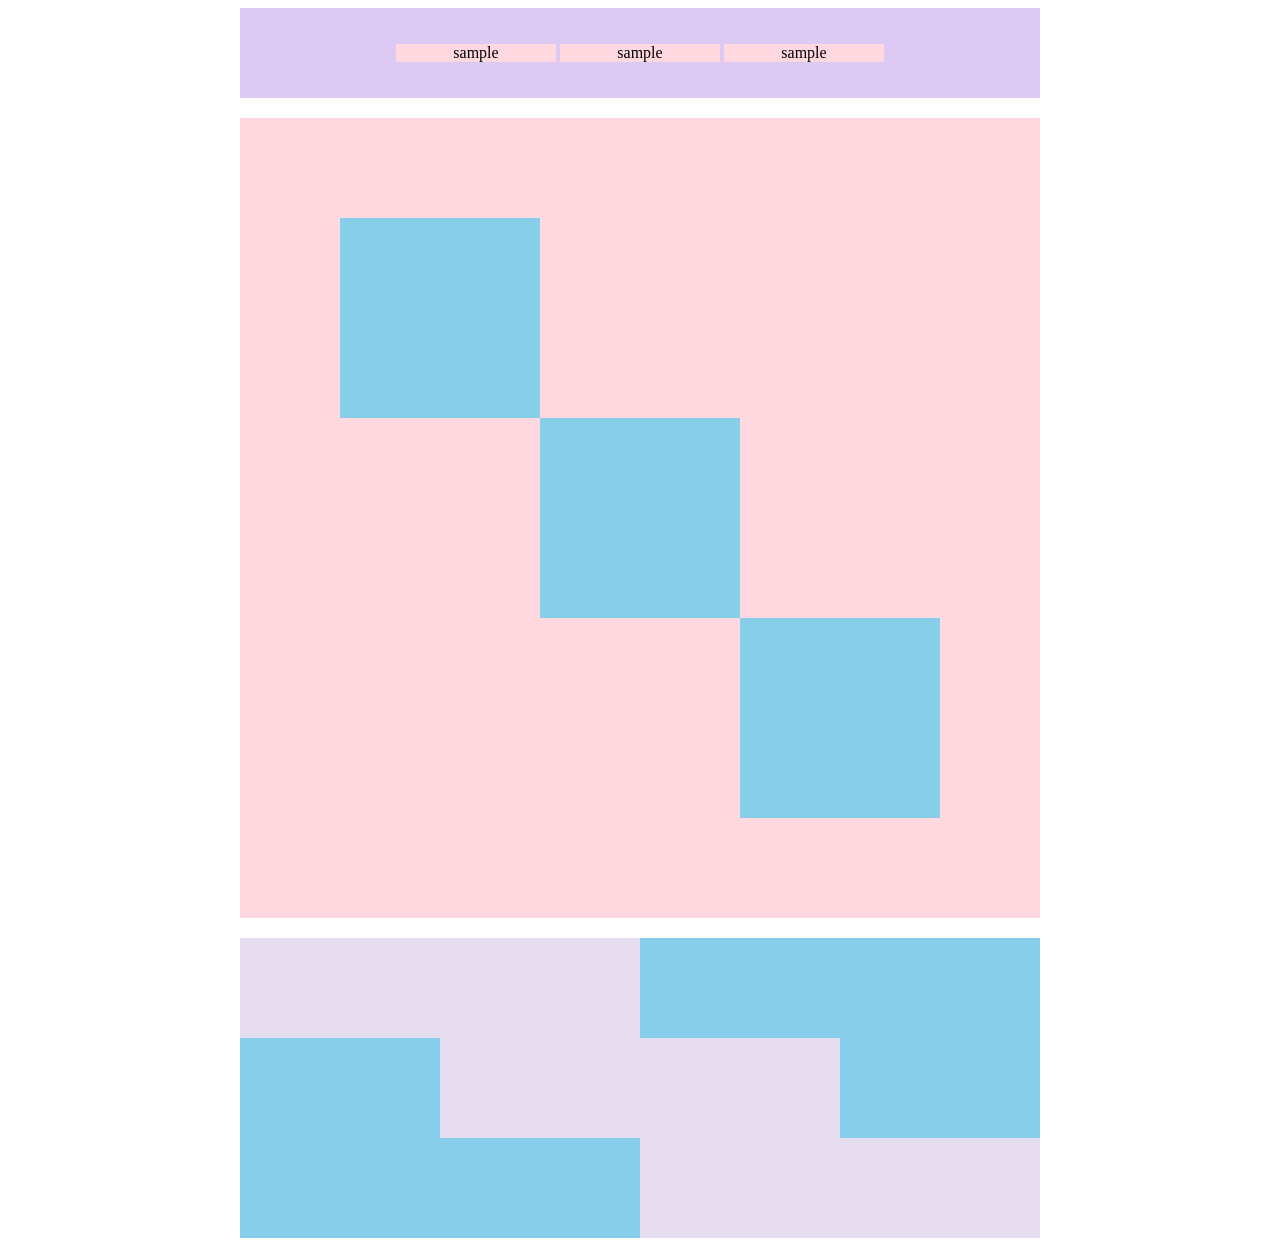
<file: kadai_018/kadai_018.html>
<!DOCTYPE html>
<html>
<head>
  <meta charset="UTF-8">
  <link rel="stylesheet" href="style.css">
  <meta name="description" content="このページは18章の課題です。">
  <title>18章課題</title>
</head>
<body>
  <div id="top">
    <p class="top-child">sample</p>
    <p class="top-child">sample</p>
    <p class="top-child">sample</p>
  </div>
  <div id="middle">
    <div id="middle-child01"></div>
    <div id="middle-child02"></div>
    <div id="middle-child03"></div>
  </div>
  <div id="bottom">
    <div id="bottom-child01"></div>
    <div id="bottom-child02"></div>
    <div id="bottom-child03"></div>
  </div>
</body>
</html>
</file>
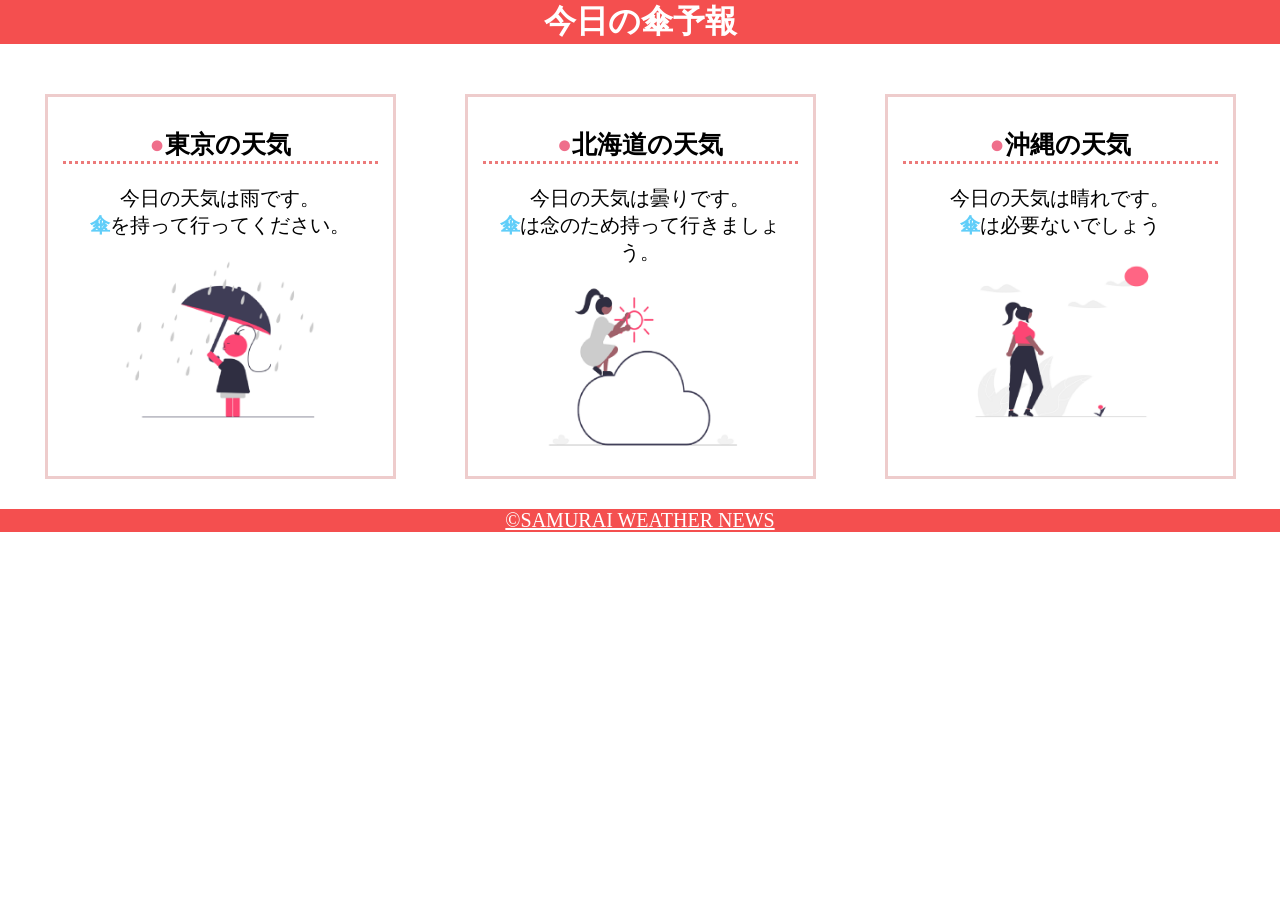
<file: kadai_022/kadai_022.html>
<!DOCTYPE html>
<html>
    <head>
        <meta charset="UTF-8">
        <meta name="viewport" content="width=device-width, initial-scale=1.0">
        <link rel="stylesheet" href="style.css">
        <meta name="description" content="このページは22章の課題です。">
        <title>22章課題</title>
    </head>
    <body>
       
        <header>
            <h1>今日の傘予報</h1>
        </header>  
 
        <main>

            <div id="parent">
                <div class="contents">
                    <h2>東京の天気</h2>
                    <p>今日の天気は雨です。</p>
                    <p>傘を持って行ってください。</p>
                    <img src="images/rainy.png" alt="雨">
                </div>
 
                <div class="contents">
                    <h2>北海道の天気</h2>
                    <p>今日の天気は曇りです。</p>
                    <p>傘は念のため持って行きましょう。</p>
                    <img src="images/cloudy.png" alt="曇り">
                </div>
 
                <div class="contents">
                    <h2>沖縄の天気</h2>
                    <p>今日の天気は晴れです。</p>
                    <p>傘は必要ないでしょう</p>
                    <img src="images/sunny.png" alt="晴れ">
                </div>

            </div>    
 
        </main>
 
        <footer>
            <a href="https://www.sejuku.net/corp/">&copy;SAMURAI WEATHER NEWS</a>
         </footer>
 
    </body>
</html>
</file>
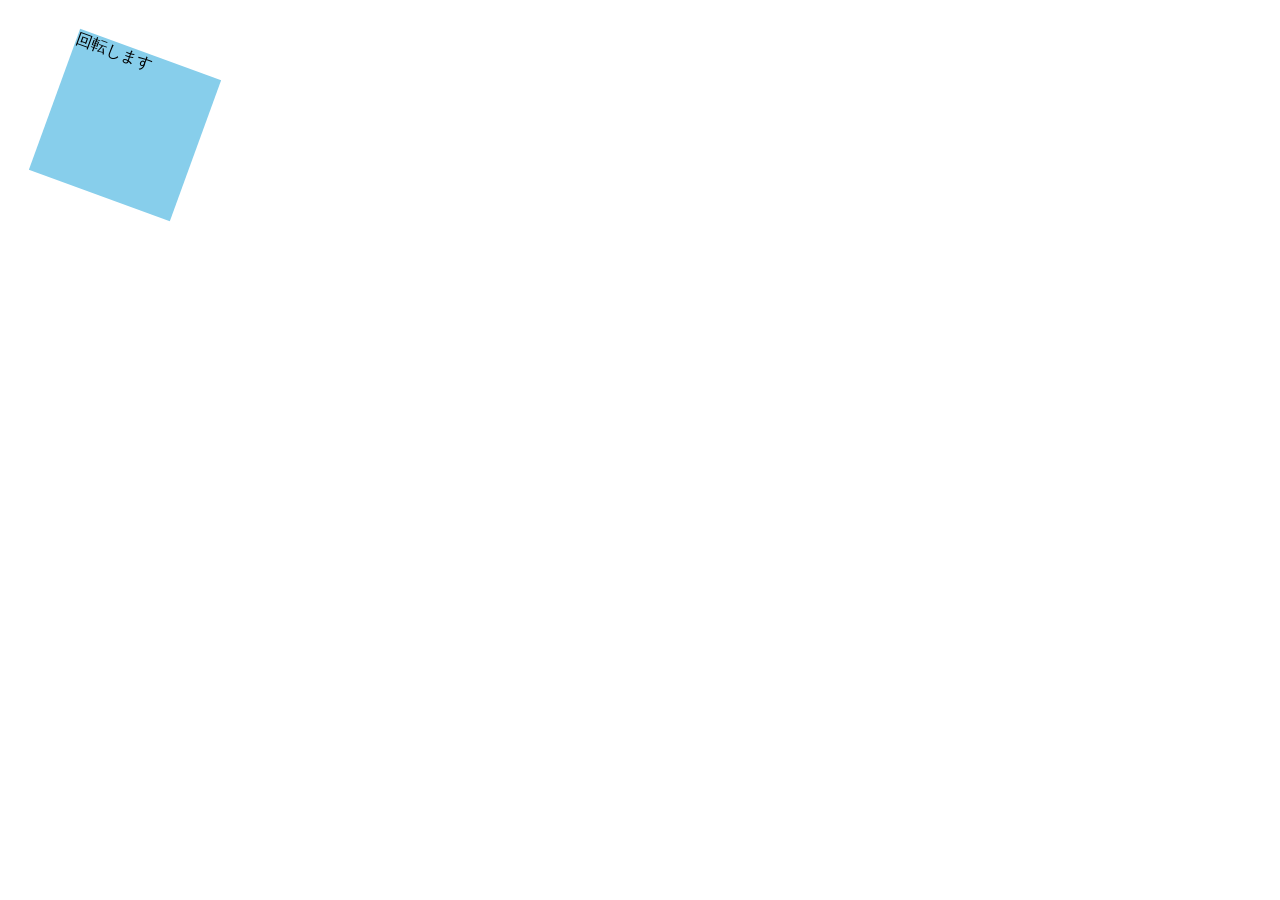
<file: kadai_mdn_css/mdn.html>
<!DOCTYPE html>
<html>

<head>
    <style>
        div {
            position: absolute;
            left: 50px;
            top: 50px;
            width: 150px;
            height: 150px;
            background-color: skyblue;
            transform: rotate(20deg);
        }
    </style>
</head>

<body>
    <div>
        回転します
    </div>

</body>

</html>
</file>
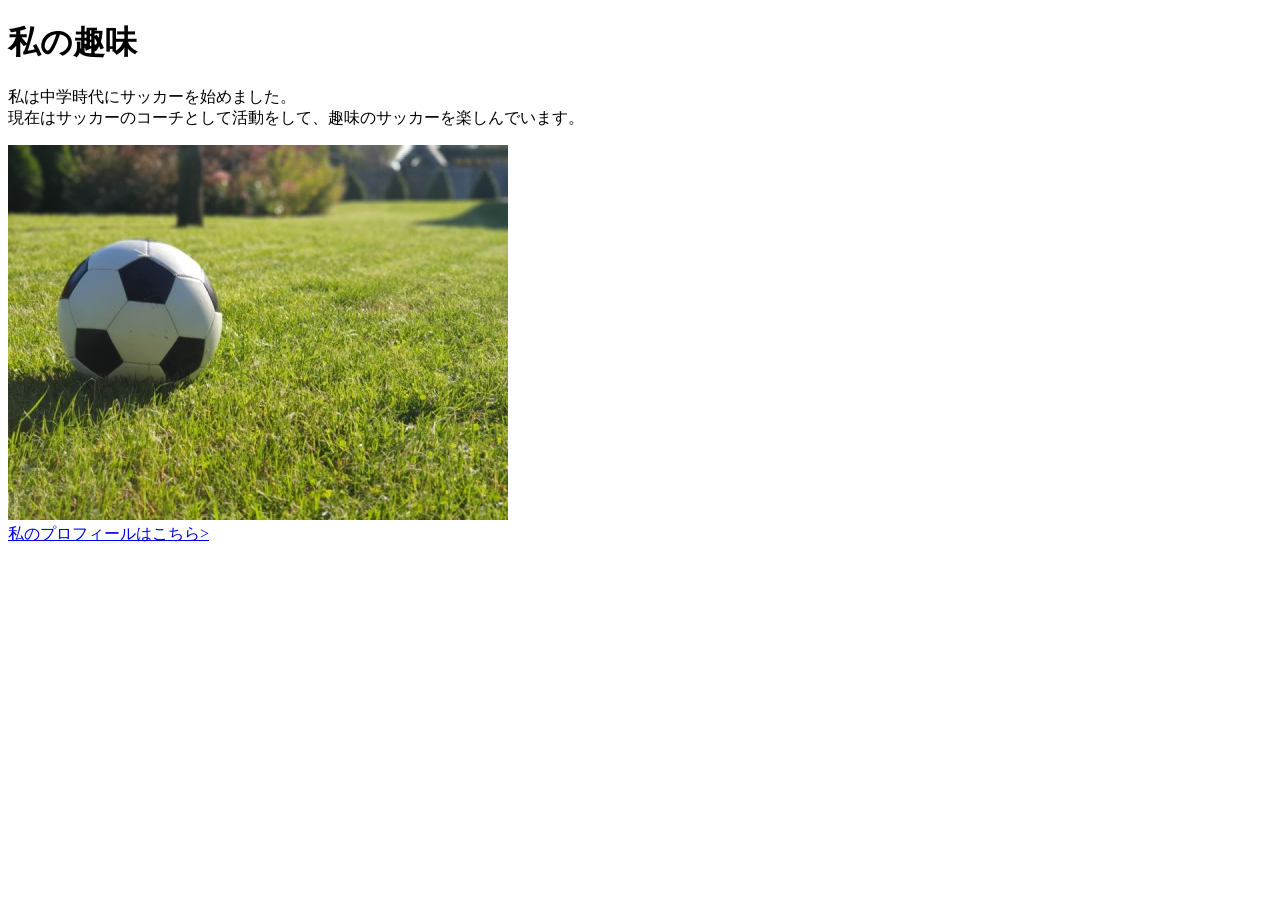
<file: kadai_005/html/kadai_005.html>
<!DOCTYPE html>
<html>
    <head>
        <title>5章課題</title>
        <meta name="description" content="このページは5章の課題です。">
        <meta charset="UTF-8">
    </head>
    <body>
       <h1>私の趣味</h1>
       <p>私は中学時代にサッカーを始めました。<br>現在はサッカーのコーチとして活動をして、趣味のサッカーを楽しんでいます。
       </p> 
       <img src="../images/sample.jpg" alt="サッカーボールの画像"><br>

       <a href="https://x.com/samuraijuku">私のプロフィールはこちら></a>
    </body>
</html>
</file>
<file: socialtech/style.css>
/* PC、スマホ共通スタイル */
 * {
   box-sizing: border-box;
 }

p {
  font-size: 15px;
}

body {
  max-width: 1080px;
  margin: 0 auto 0 auto;  
  font-family: "Source Sans Pro", "Hiragino Kaku Gothic ProN", Meiryo, Arial, sans-serif;
}

/* ヘッダー */
header {
display: flex;
justify-content: space-between;
} 

/* ナビゲーションのレイアウト */
#nav-pc {
  font-size: 14px;
}

#nav-pc ul {
  display: flex;
  padding-left: 0;
}

#nav-pc li {
  list-style: none;
}

/* ナビゲーションのリンクの装飾設定 */
#nav-pc a {
  text-decoration: none;
  margin-left: 20px;
  color: #0d0d0d;
}

#nav-pc a:hover {
  text-decoration: underline;
}

 /* スマホ用ナビを非表示 */
  #nav-sp,
  #menu-sp {
    display: none;
  }

 /* メインビジュアル*/
 #main-visual {
   position: relative;
   height: 400px;
 }

 #main-message {
  position: absolute;
  top: 0;
  left: 0;
  background-color: #2710d5;
  color: #ffffff;
  border-radius: 0 0 476px 0;
  max-width: 620px;
  width: 100%;
  height: 100%;
  z-index: 11;
 }
 
 #main-message > h1 {
  font-size: 60px;
  margin: 100px 0 0 50px;
 }
 #main-message > p {
  font-size: 28px;
  margin: 0 0 0 100px;
 }

#main-visual > img {
  max-width: 620px;
  border-radius: 476px 0 0 0;
  position: absolute;
  top: 0;
  right: 0;
  z-index: 10;

}

h2 {
  margin: 40px 0 0 0;
}

h2::after {
  content: url("images/line.png");
  margin-left: 10px;
}

h3 {
  font-size: 27px;
}

#mission {
  margin: 80px auto 80px auto;
}

#mission-flex {
  display: flex;
}

#mission-flex > div {
  width: 50%;
  margin: 20px;
}

#mission-photo {
  width: 100%;
}

#s2dgs {
  margin-top: 50px;
  width: 100%;
}

#product {
  background-color: #fafafa;
  margin: 80px 0 80px 0;
  padding: 10px 0 10px 0;
}
#product .product-flex {
   margin-top: 40px;
   display: flex;
}

#product-left {
  width: 50%;
  margin-right: 20px;
}

#product-right {
  width: 50%;
  margin-left: 20px;
  margin-top: 80px;
}

#product-left > div {
   position: relative;
   height: 480px;
   margin-right: 20px;
 }
 #product-right > div {
   position: relative;
   height: 480px;
   margin-left: 20px;
 }

 .product-photo {
  width: 100%;
 }
.product-explain {
  background-color: #ffffff;
  position: absolute;
  left: 0;
  bottom: 50px;
  margin: 0 40px 0 40px;
  padding: 20px;
  box-shadow: 5px 5px 10px rgba(0, 0, 0, 0.05);
}

.product-explain > span {
  color: #2710d5;
  font-weight: bold;
  font-size: 16px;
  margin: 0;
}
.product-explain > h3 {
  margin: 5px 0 5px 0;
}

.product-explain > p {
  font-size: 14px;
  margin: 0;
}

#product-more {
  text-align: center;
}

#product-more a {
  position: relative;
   bottom: -42px;
}

#aboutus {
   margin: 80px auto 80px auto;
 }

#aboutus > div {
display: flex;
}

.culture-img {
   width: 50%;
   align-self: flex-start;
 }

 .culture-img2 {
  margin-top: 50px;
  width: 100%;
 }

 .culture-table {
  margin-right: 50px;
   }
  .culture-num {
    font-size: 80px;
    color: #2710d5;
    padding: 0 20px 0 0;
  }

  .culture-table th {
   text-align: left;
   font-size: 28px;
   font-weight: bold;
 }

 /* 組織文化英語 */
 .culture-en {
   color: #2710d5;
   font-size: 24px;
 }

 .culture-description {
  margin: 0;
 }

 #vision {
  margin: 80px auto 80px a;
 }

#vision > div {
  display: flex;
  justify-content: space-between;
  flex-wrap: wrap;
}

.vision-box {
  width: 300px;
  height: 300px;
  margin-bottom: 30px;
  position: relative;
}

 .vision-box > img {
   width: 100%;
   position: relative;
   z-index: 30;
 }
 
 .vision-box > div {
   position: absolute;
   top: 0;
   left: 0;
   z-index: 31;
   margin-right: 20px;
 }
 
 .vision-box > div > h4 {
   color: #2710d5;
   font-size: 19px;
   margin: 80px 0 0 0;
 }
 
 .vision-box > div > h4::first-letter {
   font-size: 40px;
 }
 
 .vision-box > div > h5 {
   font-size: 20px;
   margin: 0 0 0 0;
 }
 
 .vision-box > div > p {
   margin: 10px 0 0 0;
 }

 #company {
  margin: 80px auto 80px auto;
 }

 #company-table {
  width: 100%;
 }

 .tableheader {
  text-align: left;
  padding: 20px;
  border-bottom-color: #2710d5;
  border-bottom-width: 1px;
  border-bottom-style: solid;
  width: 100px;
 }

 .tableheader-first {
  border-top-color: #2710d5;
  border-top-width: 1px;
  border-top-style: solid;
 }

 .cell {
  padding: 30px;
  border-bottom-color: #ececec;
  border-bottom-width: 1px;
  border-bottom-style: solid;
 }

 .cell-first {
  border-top-color: #ececec;
  border-top-width: 1px;
  border-top-style: solid;
 }

#company > iframe {
 width: 100%; 
 height: 368px;
 margin: 40px;
}

#conract {
  margin: 80px auto 80px auto;
}

#contact > form > div {
 display: flex; 
 flex-direction: row;
 flex-wrap: wrap;
 padding-bottom: 30px;
}

.contact-heading {
  width: 240px;
  align-self: center;
}

.contact-label {
  font-weight: bold;
}

.contact-span {
  color: #ce2222;
   margin-left: 20px;
  font-weight: bold;
  }
.contact-textbox {
  border-top: 0px;
  border-left: 0px;
  border-right: 0px;
  border-bottom-width: 1px;
  border-bottom-color: #707070;
  border-style: solid;
  background-color: #fafafa;
  width: 400px;
  height: 56px;
}

.contact-textarea {
  border-top: 0px;
  border-left: 0px;
  border-right: 0px;
  border-bottom-width: 1px;
  border-bottom-color: #707070;
  background-color: #fafafa;
  width: 400px;
  height: 200px;
}

 #contact dt {
   font-weight: bold;
 }
 
 #contact dd {
   margin: 0 0 16px 0;
 }
 
 #contact dd p {
   margin: 0;
 }
 
 #contact dd ul {
   padding-left: 0;
 }
 
 #contact dd li {
   margin-bottom: 0;
   list-style: none;
 }

footer {
  background-color: #0d0d0d;
  text-align: center;
  padding: 80px 80px 30px 80px;
}

#footer-logo {
  margin-bottom: 30px;
}

#footer-link {
  margin-bottom: 50px;
}

#footer-link > a {
  text-decoration: none;
  margin: 10px;
  color: #ffffff;
}

#footer-link > a:hover {
  text-decoration: underline;
}

#sns-footer {
  display: flex;
   justify-content: space-between;
   text-align: left;
}
#sns-footer a {
  margin-right: 30px;
}

#copyright {
  color: #ffffff;
  margin: 0;
}

/*======== 前略 ========*/

/*====================
スマートフォン用のスタイル
=====================*/
@media screen and (max-width: 767px) {
  /* PC用ナビゲーション非表示 */
  #nav-pc {
    display: none;
  }

  /* ハンバーガーメニュー */
  #menu-sp {
    display: block;
    background-color: transparent;
    float: right;
    padding: 0;
    border: none;
  }

  /* スマホ用ナビゲーションの表示切替*/
  /* 初期状態、レイアウトと非表示設定 */
  #nav-sp {
    background-color: #2710d5;
    position: fixed;
    left: 0;
    top: 0;
    height: 100%;
    width: 100%;
    display: none;
    z-index: 100;
  }

   /* ×ボタン */
   #close {
     position: absolute;
     top: 20px;
     right: 20px;
     background-color: transparent;
     border: none;
   }
 
   #nav-sp nav ul {
     padding-left: 0;
   }
 
   #nav-sp nav li {
     list-style: none;
   }
 
   /* ナビゲーションメニュー用ロゴ */
   #logo-sp {
     margin: 80px 0 30px 20px;
   } 
}

#nav-sp nav a {
  display: block;
  color: #ffffff;
}

#nav-sp nav a:hover {
     text-decoration: underline;
   }

#nav-sp .menu {
  text-decoration: none;
  margin: 0 20px 0 20px;
  height: 44px;
  font-size: 16px;
  background-image: url(images/arrow.png);
  background-repeat: no-repeat;
  background-position: right top;
}

#sns {
  position: absolute;
  bottom: 20px;
  left: 20px;
}

#sns > a {
  margin: 30px;
}

/* メインビジュアル */
   #main-visual {
     position: relative;
     height: 470px;
   }
 
   #main-visual > div {
     text-align: center;
     height: 280px;
   }
 
   #main-visual h1 {
     font-size: 28px;
     margin: 90px 0 0 0;
   }
 
   #main-visual > div > p {
     margin: 0;
     font-size: 15px;
   }
 
   #main-visual > img {
     width: 100%;
     border-radius: 476px 0 0 0;
     top: auto;
     bottom: 0;
   }

   h2 {
    margin: 15px 0 15px 0;
   }

h3 {
     font-size: 24px;
     margin: 10px 0 0 0;
   }

   #mission {
    margin: 20px 0 20px 0;
    padding: 0 20px 0 20px;
   }

   #mission-flex {
    flex-direction: column;
   }
#mission-flex > div {
   width: 100%;
   margin: 0;
 }
</file>
<file: kadai_018/style.css>
#top {
   width: 800px;
   background-color: #dcc9f4;
   padding-top: 20px;
   padding-bottom: 20px;
   margin-left: auto;
   margin-right: auto;
   text-align: center;
}

.top-child {
   display: inline-block;
   width: 20%;
   background-color: #ffd9df;
   text-align: center;
}


#middle {
   position: relative;
   width: 800px;
   height: 800px;
   margin: 20px auto;
   background-color: #ffd9df;
}

#middle-child01 {
   position: absolute;
   top: 100px;
   left: 100px;
   width: 200px;
   height: 200px;
   background-color: #87ceeb;
}

#middle-child02 {
   position: absolute;
   top: 300px;
   left: 300px;
   width: 200px;
   height: 200px;
   background-color: #87ceeb;
   
}

#middle-child03 {
   position: absolute;
   top: 500px;
   left: 500px;
   width: 200px;
   height: 200px;
   background-color: #87ceeb;
   
}

#bottom {
   width: 800px;
   height: 300px;
   margin-left: auto;
   margin-right: auto;
   background-color: #87ceeb;
}

#bottom-child01 {
   width: 400px;
   height: 100px;
   background-color: #e5dcf0;
}

#bottom-child02 {
   position: relative;
   left: 200px;
   width: 400px;
   height: 100px;
   background-color: #e5dcf0;
}

#bottom-child03 {
   position: relative;
   left: 400px;
   width: 400px;
   height: 100px;
   background-color: #e5dcf0;
}
</file>
<file: kadai_022/style.css>
h1 {
    margin: 0;
    color: rgb(255, 255, 255);
}

p {
    margin: 0;
    font-size: 20px;
}

body {
    margin: 0;
}

a {
    font-size: 20px;
    color: rgb(255, 255, 255);

}

header {
    margin-bottom: 20px;
    background-color: rgb(244, 79, 79);
    text-align: center;
}

main {
    padding: 10px;
}

#parent {
    display: flex;
    justify-content: space-around;
}

.contents {
    border: solid 3px rgb(238, 204, 204);
    flex-basis: 25%;
    padding: 10px 15px;
    margin: 20px 0;
    text-align: center;
}

h2 {
    font-size: 25px;
    border-bottom: 3px dotted rgb(236, 122, 122);
    
}

h2::before {
    content: "●";
    color: rgb(239, 111, 139);
}

.contents p:nth-of-type(2)::first-letter{
 font-weight: bold;
 color: rgb(97, 206, 249);
}

.contents img {
    margin: 10px 0;
    width: 70%;
}

footer {
    background-color: rgb(244, 79, 79);
    text-align: center;
}

a:link {
    color:rgb(255, 255, 255);
}

a:visited {
    color: rgb(193, 234, 251);
}

a:hover {
    color: rgb(245, 178, 168);
}

@media screen and (max-width: 768px) {
    h2 {
        font-size: 30px;
    }
    p {
        font-size: 25px;
    }
   #parent {
    flex-direction: column;
   }
}
</file>
